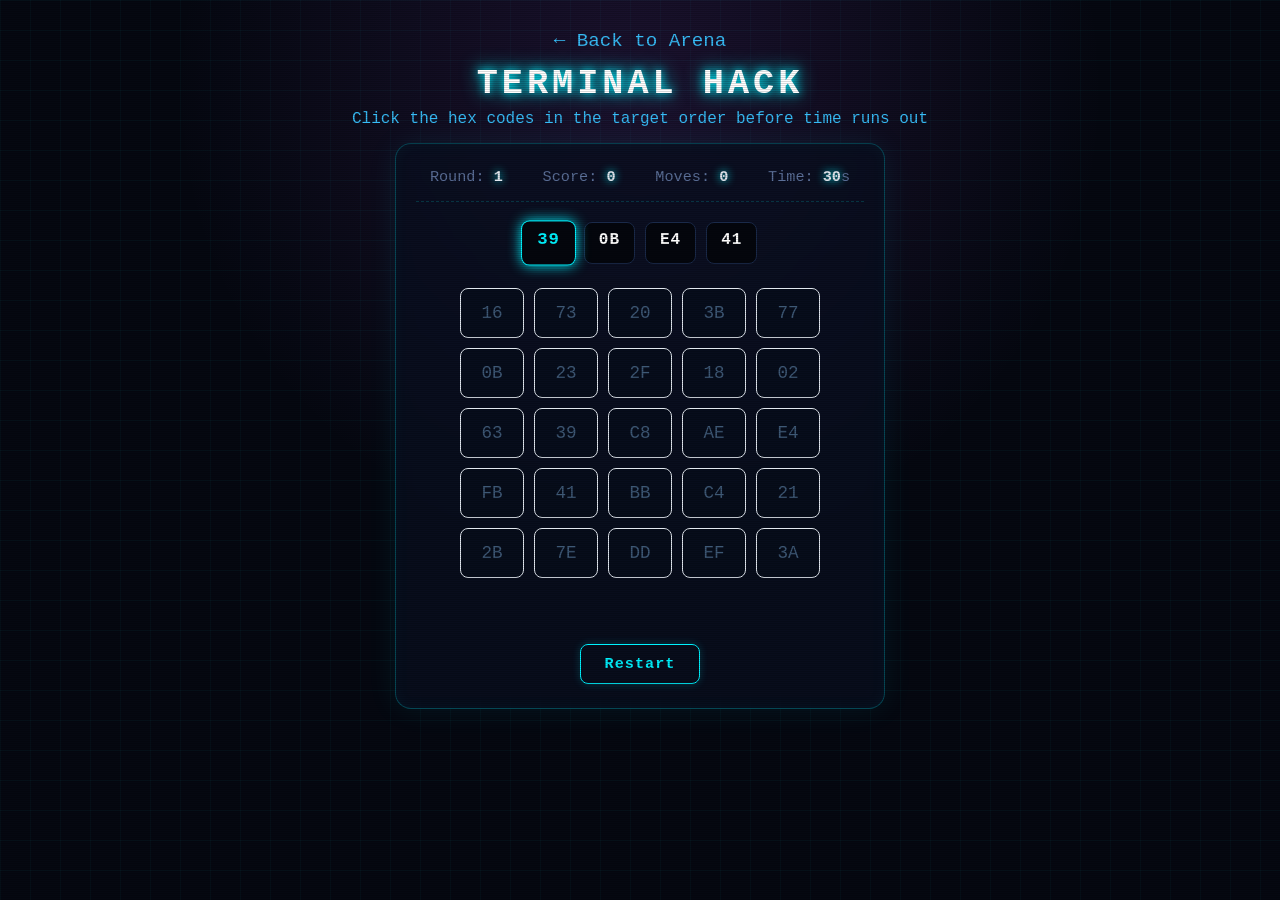
<file: games/terminal-hack/index.html>
<!DOCTYPE html>
<html lang="en">
<head>
    <meta charset="UTF-8">
    <meta name="viewport" content="width=device-width, initial-scale=1.0">
    <title>Terminal Hack - DEVOPS ARENA</title>
    <!-- Same-folder link to style.css -->
    <link rel="stylesheet" href="style.css">
</head>
<body>
    <header class="game-header">
        <!-- Two levels up takes you back to final/index.html -->
        <a class="back-link" href="../../index.html">← Back to Arena</a>
        <h1>TERMINAL HACK</h1>
        <p>Click the hex codes in the target order before time runs out</p>
    </header>

    <main class="game-main">
        <section class="game-panel">
            <div class="hud">
                <span>Round: <b id="round">1</b></span>
                <span>Score: <b id="score">0</b></span>
                <span>Moves: <b id="moves">0</b></span>
                <span>Time: <b id="time">0</b>s</span>
            </div>
            
            <div class="target" id="target"></div>
            <div class="hex-grid" id="grid"></div>
            <div id="message"></div>
            
            <div class="controls">
                <button id="next" class="play-btn" hidden>Next Round</button>
                <button id="restart" class="play-btn">Restart</button>
            </div>
        </section>
    </main>

    <!-- Same-folder link to script.js -->
    <script src="script.js"></script>
</body>
</html>
</file>
<file: games/terminal-hack/style.css>
:root {
    --bg-color: #050811;
    --panel-bg: rgba(10, 16, 32, 0.78);
    --neon-cyan: #00f3ff;
    --neon-green: #00ff66;
    --neon-pink: #ff0055;
    --neon-purple: #9d4edd;
    --text-dim: #5c7099;
    --border-glow: rgba(0, 243, 255, 0.25);
}

* {
    box-sizing: border-box;
    margin: 0;
    padding: 0;
    font-family: 'Consolas', 'Courier New', monospace;
    user-select: none;
    -webkit-font-smoothing: antialiased;
    -moz-osx-font-smoothing: grayscale;
}

body {
    background-color: var(--bg-color);
    background-image: 
        radial-gradient(circle at 50% 10%, rgba(157, 78, 221, 0.15), transparent 45%),
        linear-gradient(rgba(0, 243, 255, 0.03) 1px, transparent 1px),
        linear-gradient(90deg, rgba(0, 243, 255, 0.03) 1px, transparent 1px);
    background-size: 100% 100%, 30px 30px, 30px 30px;
    color: #d1e8ff;
    min-height: 100vh;
    display: flex;
    flex-direction: column;
    align-items: center;
    position: relative;
    overflow-x: hidden;
}

/* CRT Scanline Overlay */
body::after {
    content: "";
    position: fixed;
    top: 0;
    left: 0;
    width: 100%;
    height: 100%;
    background: repeating-linear-gradient(
        0deg,
        rgba(0, 0, 0, 0.15) 0px,
        rgba(0, 0, 0, 0.15) 1px,
        transparent 1px,
        transparent 2px
    );
    pointer-events: none;
    z-index: 100;
}

.game-header {
    padding: 30px 20px 15px;
    text-align: center;
}

.game-header h1 {
    font-size: 2.2rem;
    letter-spacing: 4px;
    color: #fff;
    text-shadow: 0 0 10px var(--neon-cyan), 0 0 20px var(--neon-cyan);
}

.game-header p {
    color: rgba(56, 189, 248, 1.0);
    font-size: 1.0rem;
    margin-top: 6px;
}

.back-link {
    display: inline-block;
    margin-bottom: 12px;
    color: rgba(56, 189, 248, 1.0);
    text-decoration: none;
    font-size: 1.2rem;
    transition: color 0.2s, text-shadow 0.2s;
}

.back-link:hover {
    color: var(--neon-cyan);
    text-shadow: 0 0 8px var(--neon-cyan);
}

.game-main {
    width: 100%;
    max-width: 520px;
    padding: 0 15px 30px;
}

.game-panel {
    background: var(--panel-bg);
    border: 1px solid var(--border-glow);
    border-radius: 16px;
    padding: 24px 20px;
    text-align: center;
    box-shadow: 0 0 30px rgba(0, 243, 255, 0.08), inset 0 0 15px rgba(0, 243, 255, 0.04);
    backdrop-filter: blur(10px);
}

.hud {
    display: flex;
    justify-content: space-around;
    flex-wrap: wrap;
    gap: 12px;
    margin-bottom: 20px;
    padding-bottom: 15px;
    border-bottom: 1px dashed rgba(0, 243, 255, 0.2);
    font-size: 0.95rem;
}

.hud span {
    color: var(--text-dim);
}

.hud b {
    color: #E2E8F0;
    text-shadow: 0 0 8px var(--neon-cyan);
}

/* Target Sequence Bar */
.target {
    display: flex;
    justify-content: center;
    gap: 10px;
    margin-bottom: 24px;
    flex-wrap: wrap;
    min-height: 42px;
}

.target span {
    padding: 8px 14px;
    border-radius: 8px;
    background: rgba(0, 0, 0, 0.6);
    border: 1px solid #1a2a4a;
    color: #fff;
    font-weight: 700;
    letter-spacing: 1px;
    transition: all 0.2s ease;
}

.target span.current {
    border-color: var(--neon-cyan);
    box-shadow: 0 0 12px var(--neon-cyan);
    color: var(--neon-cyan);
    transform: scale(1.08);
}

.target span.done {
    background: rgba(0, 255, 102, 0.15);
    border-color: var(--neon-green);
    color: var(--neon-green);
    text-decoration: line-through;
    opacity: 0.6;
}

/* Hex Matrix Grid */
.hex-grid {
    display: grid;
    grid-template-columns: repeat(5, minmax(0, 1fr));
    gap: 10px;
    max-width: 360px;
    margin: 0 auto 20px;
}

.hex-grid button {
    padding: 14px 0;
    border: 1px solid #E2E8F0;
    border-radius: 8px;
    background: rgba(8, 14, 28, 0.8);
    color: rgba(100, 140, 180, 0.6);    
    font-size: 1.1rem;
    font-weight: 500;
    cursor: pointer;
    transition: all 0.15s ease;
}

.hex-grid button:hover:not(:disabled) {
    background: rgba(0, 243, 255, 0.15);
    border-color: var(--neon-cyan);
    box-shadow: 0 0 12px rgba(0, 243, 255, 0.6);
    color: #fff;
    transform: translateY(-2px);
}

.hex-grid button:disabled {
    cursor: not-allowed;
}

.hex-grid button.done {
    background: rgba(0, 255, 102, 0.1);
    border-color: rgba(0, 255, 102, 0.4);
    color: var(--neon-green);
    opacity: 0.4;
    transform: none;
    box-shadow: none;
}

.hex-grid button.wrong {
    background: rgba(255, 0, 85, 0.3) !important;
    border-color: var(--neon-pink) !important;
    color: #fff !important;
    box-shadow: 0 0 15px var(--neon-pink) !important;
    animation: shake 0.25s ease;
}

@keyframes shake {
    0%, 100% { transform: translateX(0); }
    25% { transform: translateX(-4px); }
    75% { transform: translateX(4px); }
}

/* Status Message */
#message {
    min-height: 28px;
    margin-bottom: 18px;
    font-weight: 700;
    letter-spacing: 1px;
    font-size: 1rem;
}

#message.win {
    color: var(--neon-green);
    text-shadow: 0 0 10px var(--neon-green);
}

#message.lose {
    color: var(--neon-pink);
    text-shadow: 0 0 10px var(--neon-pink);
}

/* Action Controls */
.controls {
    display: flex;
    justify-content: center;
    gap: 12px;
}

button.play-btn {
    padding: 10px 24px;
    border-radius: 8px;
    border: 1px solid var(--neon-cyan);
    background: transparent;
    color: var(--neon-cyan);
    font-size: 0.95rem;
    font-weight: bold;
    letter-spacing: 1px;
    cursor: pointer;
    transition: all 0.2s ease;
    box-shadow: 0 0 8px rgba(0, 243, 255, 0.2);
}

button.play-btn:hover {
    background: var(--neon-cyan);
    color: #050811;
    box-shadow: 0 0 16px var(--neon-cyan);
}

#next {
    border-color: var(--neon-green);
    color: var(--neon-green);
    box-shadow: 0 0 8px rgba(0, 255, 102, 0.2);
}

#next:hover {
    background: var(--neon-green);
    color: #050811;
    box-shadow: 0 0 16px var(--neon-green);
}
</file>
